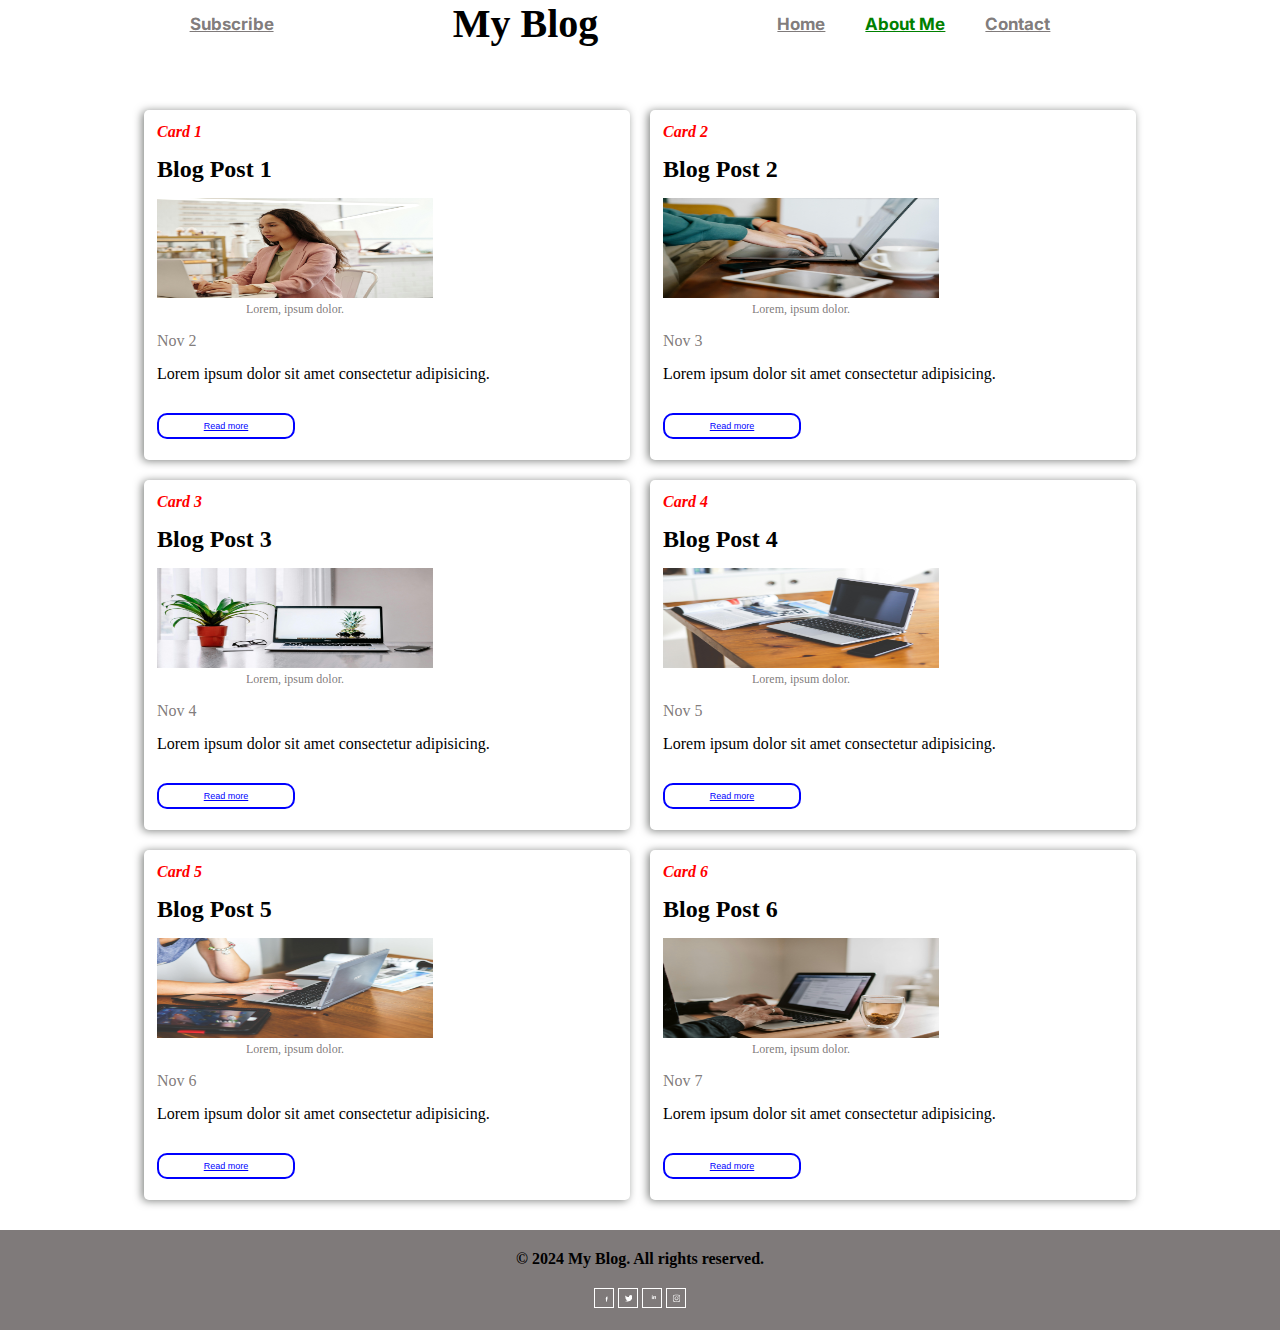
<file: index.html>
<!DOCTYPE html>
<html lang="en">

<head>
    <meta charset="UTF-8">
    <meta name="viewport" content="width=device-width, initial-scale=1.0">
    <title>Blog Homepage</title>
    <link rel="stylesheet" href="https://cdnjs.cloudflare.com/ajax/libs/font-awesome/6.6.0/css/all.min.css"
        integrity="sha512-Kc323vGBEqzTmouAECnVceyQqyqdsSiqLQISBL29aUW4U/M7pSPA/gEUZQqv1cwx4OnYxTxve5UMg5GT6L4JJg=="
        crossorigin="anonymous" referrerpolicy="no-referrer" />
    <link rel="stylesheet" href="./css/layout.css">
</head>

<body>
    <header class="header">
        <div class="container">
            <a href="#">Subscribe</a>
            <h1> My Blog</h1>
            <nav class="navbar">
                <ul>
                    <li>
                        <a href="#">Home</a>
                    </li>
                    <li>
                        <a href="./about.html" class="active">About Me</a>
                    </li>
                    <li>
                        <a href="#">Contact</a>
                    </li>
                    <li>
                        <i class="fa-solid icon fa-magnifying-glass"></i>
                    </li>
                </ul>
            </nav>
        </div>
    </header>

    <main class="main">
        <section class="posts">
            <div class="container">
                <div class="card">
                    <span>Card 1</span>
                    <h2>Blog Post 1</h2>
                    <figure class="card-figure">
                        <img src="./assets/card1.jpg" alt="card1" />
                        <figcaption>Lorem, ipsum dolor.</figcaption>
                    </figure>
                    <span>Nov 2</span>
                    <p>Lorem ipsum dolor sit amet consectetur adipisicing.</p>
                    <button class="read-more-button">Read more</button>
                </div>
                <div class="card">
                    <span>Card 2</span>
                    <h2>Blog Post 2</h2>
                    <figure class="card-figure">
                        <img src="./assets/card2.jpg" alt="card2" />
                        <figcaption>Lorem, ipsum dolor.</figcaption>
                    </figure>
                    <span>Nov 3</span>
                    <p>Lorem ipsum dolor sit amet consectetur adipisicing.</p>
                    <button class="read-more-button">Read more</button>
                </div>
                <div class="card">
                    <span>Card 3</span>
                    <h2>Blog Post 3</h2>
                    <figure class="card-figure">
                        <img src="./assets/card3.jpg" alt="card3" />
                        <figcaption>Lorem, ipsum dolor.</figcaption>
                    </figure>
                    <span>Nov 4</span>
                    <p>Lorem ipsum dolor sit amet consectetur adipisicing.</p>
                    <button class="read-more-button">Read more</button>
                </div>
                <div class="card">
                    <span>Card 4</span>
                    <h2>Blog Post 4</h2>
                    <figure class="card-figure">
                        <img src="./assets/card4.jpg" alt="card4" />
                        <figcaption>Lorem, ipsum dolor.</figcaption>
                    </figure>
                    <span>Nov 5</span>
                    <p>Lorem ipsum dolor sit amet consectetur adipisicing.</p>
                    <button class="read-more-button">Read more</button>
                </div>
                <div class="card">
                    <span>Card 5</span>
                    <h2>Blog Post 5</h2>
                    <figure class="card-figure">
                        <img src="./assets/card5.jpg" alt="card5" />
                        <figcaption>Lorem, ipsum dolor.</figcaption>
                    </figure>
                    <span>Nov 6</span>
                    <p>Lorem ipsum dolor sit amet consectetur adipisicing.</p>
                    <button class="read-more-button">Read more</button>
                </div>
                <div class="card">
                    <span>Card 6</span>
                    <h2>Blog Post 6</h2>
                    <figure class="card-figure">
                        <img src="./assets/card6.jpg" alt="card6" />
                        <figcaption>Lorem, ipsum dolor.</figcaption>
                    </figure>
                    <span>Nov 7</span>
                    <p>Lorem ipsum dolor sit amet consectetur adipisicing.</p>
                    <button class="read-more-button">Read more</button>
                </div>
            </div>
        </section>

    </main>

    <footer class="footer">
        <div class="container">
            <span>&copy; 2024 My Blog. All rights reserved.</span>
            <div class="icons">
                <img src="./assets/facebook.svg" alt="facebook" />
                <img src="./assets/twitter.svg" alt="twitter" />
                <img src="./assets/linkedin.svg" alt="linkedin" />
                <img src="./assets/instagram.svg" alt="instagram" />
            </div>
        </div>

    </footer>
</body>

</html>
</file>
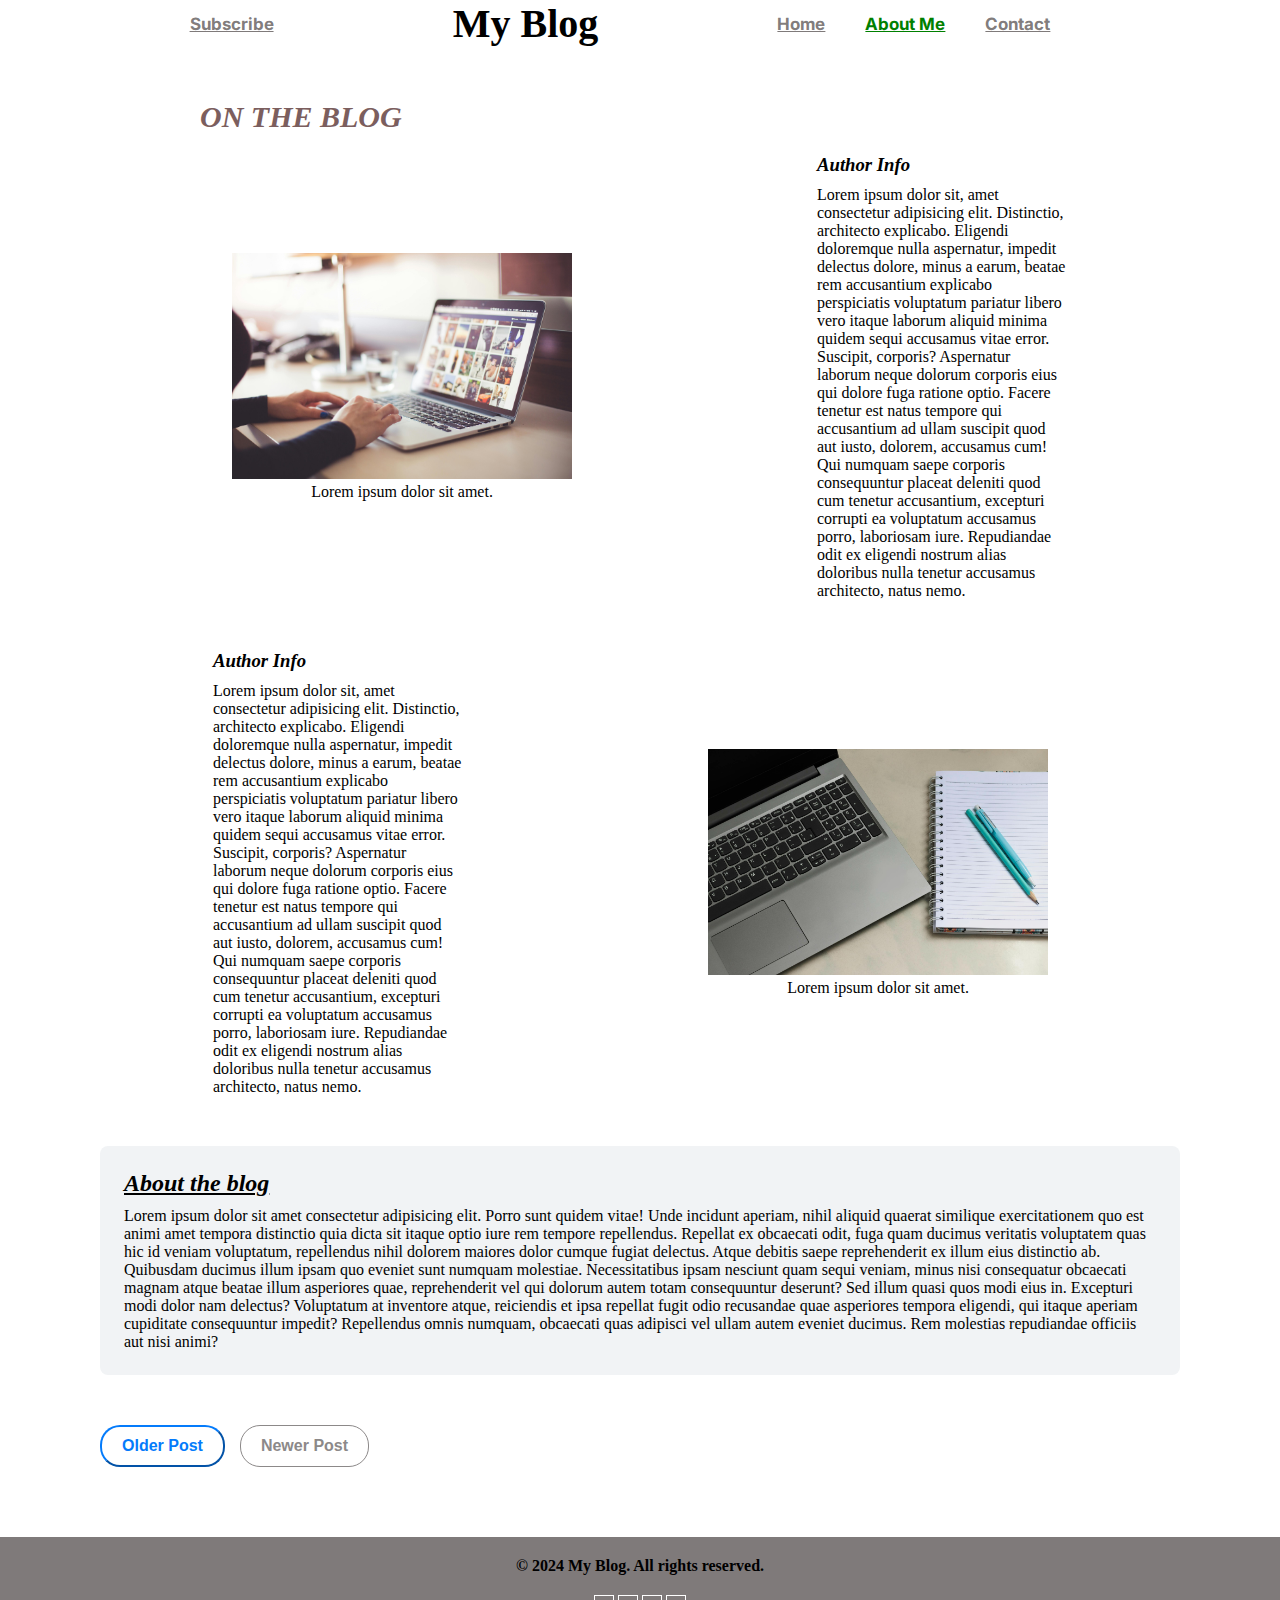
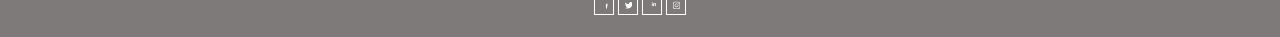
<file: about.html>
<!DOCTYPE html>
<html lang="en">

<head>
    <meta charset="UTF-8">
    <meta name="viewport" content="width=device-width, initial-scale=1.0">
    <title>Blog Post</title>
    <link rel="stylesheet" href="https://cdnjs.cloudflare.com/ajax/libs/font-awesome/6.6.0/css/all.min.css"
        integrity="sha512-Kc323vGBEqzTmouAECnVceyQqyqdsSiqLQISBL29aUW4U/M7pSPA/gEUZQqv1cwx4OnYxTxve5UMg5GT6L4JJg=="
        crossorigin="anonymous" referrerpolicy="no-referrer" />
    <link rel="stylesheet" href="./css/layout.css">
</head>

<body>
    <header class="header">
        <div class="container">
            <a href="#">Subscribe</a>
            <h1> My Blog</h1>
            <nav class="navbar">
                <ul>
                    <li>
                        <a href="./index.html">Home</a>
                    </li>
                    <li>
                        <a href="#" class="active">About Me</a>
                    </li>
                    <li>
                        <a href="#">Contact</a>
                    </li>
                    <li>
                        <i class="fa-solid icon fa-magnifying-glass"></i>
                    </li>
                </ul>
            </nav>
        </div>
    </header>

    <main class="main">
        <section class="on-the-blog">
            <div class="container">
                <h2 class="post-title">ON THE BLOG</h2>
                <div class="row">
                    <figure class="post-figure">
                        <img src="./assets/post1.jpg" />
                        <figcaption>Lorem ipsum dolor sit amet.</figcaption>
                    </figure>
                    <div class="author-info">
                        <h3>Author Info</h3>
                        <p>Lorem ipsum dolor sit, amet consectetur adipisicing elit. Distinctio, architecto explicabo.
                            Eligendi doloremque nulla aspernatur, impedit delectus dolore, minus a earum, beatae rem
                            accusantium explicabo perspiciatis voluptatum pariatur libero vero itaque laborum aliquid
                            minima quidem sequi accusamus vitae error. Suscipit, corporis? Aspernatur laborum neque
                            dolorum corporis eius qui dolore fuga ratione optio. Facere tenetur est natus tempore qui
                            accusantium ad ullam suscipit quod aut iusto, dolorem, accusamus cum! Qui numquam saepe
                            corporis consequuntur placeat deleniti quod cum tenetur accusantium, excepturi corrupti ea
                            voluptatum accusamus porro, laboriosam iure. Repudiandae odit ex eligendi nostrum alias
                            doloribus nulla tenetur accusamus architecto, natus nemo.</p>
                    </div>
                </div>

                <div class="row">
                    <div class="author-info">
                        <h3>Author Info</h3>
                        <p>Lorem ipsum dolor sit, amet consectetur adipisicing elit. Distinctio, architecto explicabo.
                            Eligendi doloremque nulla aspernatur, impedit delectus dolore, minus a earum, beatae rem
                            accusantium explicabo perspiciatis voluptatum pariatur libero vero itaque laborum aliquid
                            minima quidem sequi accusamus vitae error. Suscipit, corporis? Aspernatur laborum neque
                            dolorum corporis eius qui dolore fuga ratione optio. Facere tenetur est natus tempore qui
                            accusantium ad ullam suscipit quod aut iusto, dolorem, accusamus cum! Qui numquam saepe
                            corporis consequuntur placeat deleniti quod cum tenetur accusantium, excepturi corrupti ea
                            voluptatum accusamus porro, laboriosam iure. Repudiandae odit ex eligendi nostrum alias
                            doloribus nulla tenetur accusamus architecto, natus nemo.</p>
                    </div>
                    <figure class="post-figure">
                        <img src="./assets/post2.jpg" />
                        <figcaption>Lorem ipsum dolor sit amet.</figcaption>
                    </figure>

                </div>
                <div class="about-section">
                    <h2>About the blog</h2>
                    <blockquote cite="https://www.studysmarter.co.uk/explanations/english/blog/personal-blog/">
                        <p>
                            Lorem ipsum dolor sit amet consectetur adipisicing elit. Porro sunt quidem vitae! Unde
                            incidunt
                            aperiam, nihil aliquid quaerat similique exercitationem quo est animi amet tempora
                            distinctio
                            quia dicta sit itaque optio iure rem tempore repellendus. Repellat ex obcaecati odit, fuga
                            quam
                            ducimus veritatis voluptatem quas hic id veniam voluptatum, repellendus nihil dolorem
                            maiores
                            dolor cumque fugiat delectus. Atque debitis saepe reprehenderit ex illum eius distinctio ab.
                            Quibusdam ducimus illum ipsam quo eveniet sunt numquam molestiae. Necessitatibus ipsam
                            nesciunt
                            quam sequi veniam, minus nisi consequatur obcaecati magnam atque beatae illum asperiores
                            quae,
                            reprehenderit vel qui dolorum autem totam consequuntur deserunt? Sed illum quasi quos modi
                            eius
                            in. Excepturi modi dolor nam delectus? Voluptatum at inventore atque, reiciendis et ipsa
                            repellat fugit odio recusandae quae asperiores tempora eligendi, qui itaque aperiam
                            cupiditate
                            consequuntur impedit? Repellendus omnis numquam, obcaecati quas adipisci vel ullam autem
                            eveniet
                            ducimus. Rem molestias repudiandae officiis aut nisi animi?
                        </p>
                    </blockquote>
                </div>
                <div class="posts-button">
                    <button class="older-post">Older Post</button>
                    <button class="newer-post">Newer Post</button>
                </div>
            </div>

        </section>
    </main>

    <footer class="footer">
        <div class="container">
            <span>&copy; 2024 My Blog. All rights reserved.</span>
            <div class="icons">
                <img src="./assets/facebook.svg" alt="facebook" />
                <img src="./assets/twitter.svg" alt="twitter" />
                <img src="./assets/linkedin.svg" alt="linkedin" />
                <img src="./assets/instagram.svg" alt="instagram" />
            </div>
        </div>

    </footer>
</body>

</html>
</file>
<file: css/layout.css>
@import url(./style.css);
@import url(./Responsiveness.css);

* {
    margin: 0;
    padding: 0;
    box-sizing: border-box;

}

body {
    display: grid;
    grid-template-rows: 50px 1fr 100px;
    min-height: 100vh;
}

ul {
    list-style-type: none;
}

.container {
    width: calc(100% - 200px);
    margin: auto;
}

.header .container {
    grid-row: 1;
    display: flex;
    flex-wrap: wrap;
    justify-content: space-around;
    align-items: center;
}

.navbar ul {
    display: flex;
    flex-wrap: wrap;
    gap: 40px;
    align-items: center;
}

.main {
    grid-row: 2;
}

.posts .container {
    display: flex;
    flex-wrap: wrap;
    justify-content: center;
    margin-top: 50px;

}

.card {
    display: flex;
    flex-direction: column;
    gap: 15px;
}

.row {
    display: flex;
    flex-wrap: wrap;
    justify-content: space-around;
    align-items: center;
}

.footer .container {
    grid-row: 3;
    display: flex;
    flex-direction: column;
    gap: 20px;
}
</file>
